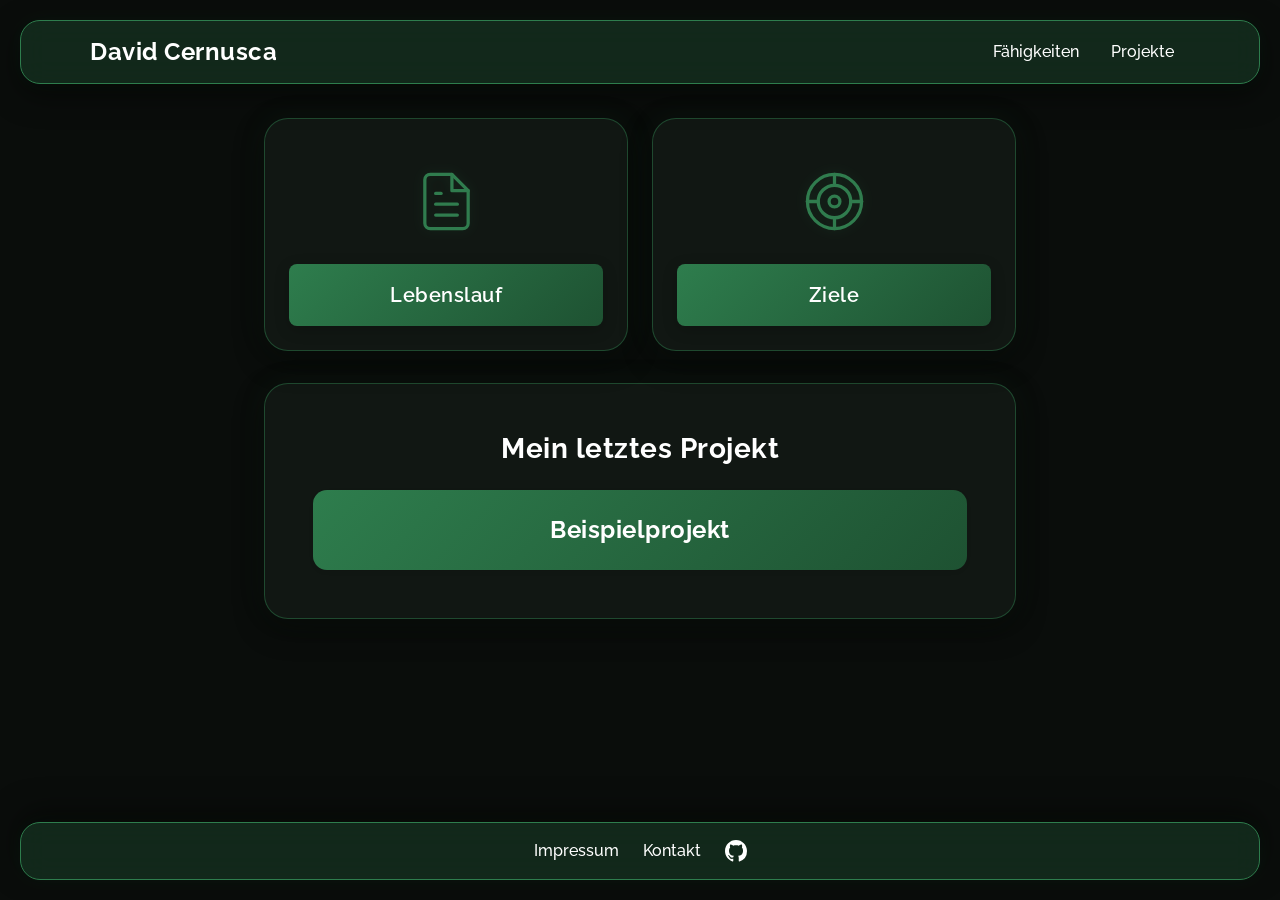
<file: index.html>
<!DOCTYPE html>
<html lang="de">

<head>
    <meta charset="UTF-8">
    <meta name="viewport" content="width=device-width, initial-scale=1.0">
    <title>Portfolio</title>

    <!-- Lädt das Bootstrap-Framework für fertige Styles und Komponenten wie Buttons, Karten etc. -->
    <link href="https://cdn.jsdelivr.net/npm/bootstrap@5.3.3/dist/css/bootstrap.min.css" rel="stylesheet">

    <!-- Verbindung zu Google Fonts wird vorbereitet (schnelleres Laden) -->
    <link rel="preconnect" href="https://fonts.googleapis.com">
    <link rel="preconnect" href="https://fonts.gstatic.com" crossorigin>

    <!-- Lädt die Schriftart "Raleway" in verschiedenen Schriftstärken von Google Fonts -->
    <link href="https://fonts.googleapis.com/css2?family=Raleway:wght@400;500;600;700&display=swap" rel="stylesheet">

    <!-- Bindet die eigene CSS-Datei ein, die alle benutzerdefinierten Styles enthält -->
    <link rel="stylesheet" href="style.css">

    <!-- Lädt das Bootstrap-JavaScript (defer = erst nach dem HTML laden) -->
    <script src="https://cdn.jsdelivr.net/npm/bootstrap@5.3.3/dist/js/bootstrap.bundle.min.js" defer></script>
</head>

<body>

    <!-- ===================== NAVIGATIONSLEISTE ===================== -->
    <!-- "navbar-expand-lg" bedeutet: ab großen Bildschirmen wird die Nav horizontal angezeigt -->
    <!-- "navbar-dark" passt die Textfarben für dunkle Hintergründe an -->
    <nav class="navbar navbar-expand-lg navbar-dark island-nav py-2">
        <div class="container">

            <!-- Logo / Name links oben -->
            <a class="navbar-brand fw-bold fs-4 text-white ps-lg-2" href="#">David Cernusca</a>

            <!-- Hamburger-Button: erscheint nur auf kleinen Bildschirmen (Mobilgeräte) -->
            <button class="navbar-toggler text-white" type="button" data-bs-toggle="collapse" data-bs-target="#navbarNav">
                <span class="navbar-toggler-icon"></span>
            </button>

            <!-- Navigationslinks – auf Mobilgeräten eingeklappt, auf Desktop sichtbar -->
            <div class="collapse navbar-collapse" id="navbarNav">
                <!-- "ms-auto" schiebt die Links nach rechts -->
                <ul class="navbar-nav ms-auto mt-2 mt-lg-0 pe-lg-2">
                    <li class="nav-item">
                        <a class="nav-link fs-6 px-3" href="#">Fähigkeiten</a>
                    </li>
                    <li class="nav-item">
                        <a class="nav-link fs-6 px-3" href="projekte.html">Projekte</a>
                    </li>
                </ul>
            </div>

        </div>
    </nav>


    <!-- ===================== HAUPTINHALT ===================== -->
    <!-- "container" begrenzt die Breite und zentriert den Inhalt -->
    <div class="container px-4 px-md-0 mt-2">


        <!-- ---- KARTEN-BEREICH (zwei nebeneinander) ---- -->
        <!-- "row" erstellt eine horizontale Zeile im Bootstrap-Rastersystem -->
        <!-- "g-4" setzt den Abstand zwischen den Karten -->
        <div class="row justify-content-center mb-4 g-4">

            <!-- Karte: Lebenslauf -->
            <!-- "col-sm-10 col-md-5 col-lg-4" steuert die Breite je nach Bildschirmgröße -->
            <div class="col-sm-10 col-md-5 col-lg-4">
                <div class="card h-100 bg-custom-card overflow-hidden">

                    <!-- Bereich für das dekorative SVG-Icon -->
                    <div class="icon-container">
                        <!-- SVG-Grafik: stellt ein Dokument/Blatt dar -->
                        <svg class="card-icon" xmlns="http://www.w3.org/2000/svg" width="65" height="65" fill="none" stroke="currentColor" stroke-width="1.2" stroke-linecap="round" stroke-linejoin="round" viewBox="0 0 24 24">
                            <path d="M14 2H6a2 2 0 0 0-2 2v16a2 2 0 0 0 2 2h12a2 2 0 0 0 2-2V8z"></path>
                            <polyline points="14 2 14 8 20 8"></polyline>
                            <line x1="16" y1="13" x2="8" y2="13"></line> 
                            <line x1="16" y1="17" x2="8" y2="17"></line>
                            <polyline points="10 9 9 9 8 9"></polyline>
                        </svg>
                    </div>

                    <!-- Karteninhalt: enthält den Button -->
                    <div class="card-body p-4 pt-0">
                        <a href="#" class="btn btn-custom-gradient py-3 rounded-3 fs-5">Lebenslauf</a>
                    </div>

                </div>
            </div>

            <!-- Karte: Ziele -->
            <div class="col-sm-10 col-md-5 col-lg-4">
                <div class="card h-100 bg-custom-card overflow-hidden">

                    <!-- Bereich für das dekorative SVG-Icon -->
                    <div class="icon-container">
                        <!-- SVG-Grafik: stellt ein Zielscheiben-Symbol dar -->
                        <svg class="card-icon" xmlns="http://www.w3.org/2000/svg" width="65" height="65" fill="none" stroke="currentColor" stroke-width="1.2" stroke-linecap="round" stroke-linejoin="round" viewBox="0 0 24 24">
                            <circle cx="12" cy="12" r="10"></circle>
                            <circle cx="12" cy="12" r="6"></circle>
                            <circle cx="12" cy="12" r="2"></circle>
                            <line x1="22" y1="12" x2="18" y2="12"></line>
                            <line x1="6" y1="12" x2="2" y2="12"></line>
                            <line x1="12" y1="6" x2="12" y2="2"></line>
                            <line x1="12" y1="22" x2="12" y2="18"></line>
                        </svg>
                    </div>

                    <!-- Karteninhalt: enthält den Button -->
                    <div class="card-body p-4 pt-0">
                        <a href="#" class="btn btn-custom-gradient py-3 rounded-3 fs-5">Ziele</a>
                    </div>

                </div>
            </div>

        </div>


        <!-- ---- PROJEKT-BANNER ---- -->
        <!-- Zeigt das neueste Projekt als hervorgehobenen Bereich an -->
        <div class="row justify-content-center mb-5 pt-2">
            <div class="col-sm-10 col-md-10 col-lg-8">
                <div class="project-section p-4 p-md-5 text-center">

                    <h3 class="fw-bold mb-4 text-white">Mein letztes Projekt</h3>

                    <!-- Klickbarer Bereich, der zum Projekt weiterleitet -->
                    <a href="#" class="project-inner-btn shadow-sm">
                        <h4 class="fw-bold mb-0">Beispielprojekt</h4>
                    </a>

                </div>
            </div>
        </div>


    </div>


    <!-- ===================== FUSSZEILE ===================== -->
    <footer class="island-footer py-3 text-white">
        <div class="container text-center">

            <!-- Links nebeneinander, zentriert, mit gleichmäßigem Abstand (gap-4) -->
            <div class="d-flex justify-content-center align-items-center gap-4 fs-6">

                <a href="#" class="footer-link">Impressum</a>
                <a href="#" class="footer-link">Kontakt</a>

                <!-- GitHub-Icon als SVG – öffnet in einem neuen Tab (target="_blank") -->
                <!-- "aria-label" macht den Link für Screenreader zugänglich -->
                <a href="https://github.com" class="github-hover d-flex align-items-center" target="_blank" aria-label="GitHub">
                    <svg xmlns="http://www.w3.org/2000/svg" width="22" height="22" fill="currentColor" class="bi bi-github" viewBox="0 0 16 16">
                        <path d="M8 0C3.58 0 0 3.58 0 8c0 3.54 2.29 6.53 5.47 7.59.4.07.55-.17.55-.38 0-.19-.01-.82-.01-1.49-2.01.37-2.53-.49-2.69-.94-.09-.23-.48-.94-.82-1.13-.28-.15-.68-.52-.01-.53.63-.01 1.08.58 1.23.82.72 1.21 1.87.87 2.33.66.07-.52.28-.87.51-1.07-1.78-.2-3.64-.89-3.64-3.95 0-.87.31-1.59.82-2.15-.08-.2-.36-1.02.08-2.12 0 0 .67-.21 2.2.82.64-.18 1.32-.27 2-.27s1.36.09 2 .27c1.53-1.04 2.2-.82 2.2-.82.44 1.1.16 1.92.08 2.12.51.56.82 1.27.82 2.15 0 3.07-1.87 3.75-3.65 3.95.29.25.54.73.54 1.48 0 1.07-.01 1.93-.01 2.2 0 .21.15.46.55.38A8.01 8.01 0 0 0 16 8c0-4.42-3.58-8-8-8"/>
                    </svg>
                </a>

            </div>
        </div>
    </footer>

</body>
</html>
</file>
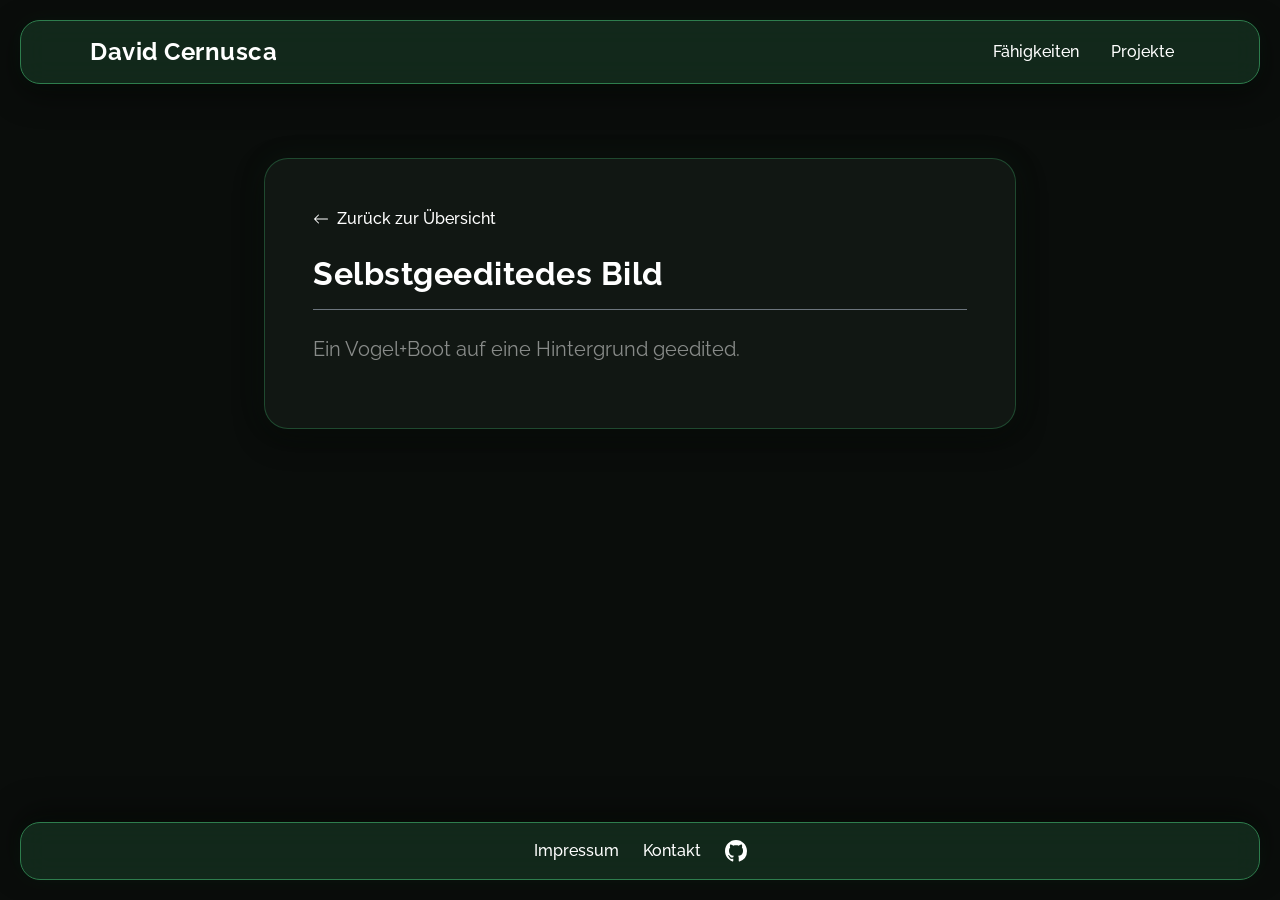
<file: projekt_Bildbearbeitung.html>
<!DOCTYPE html>
<html lang="de">
<head>
    <meta charset="UTF-8">
    <meta name="viewport" content="width=device-width, initial-scale=1.0">
    <title>Projekt Bildbearbeitung</title>

    <!-- Lädt das Bootstrap-Framework für fertige Styles und Komponenten wie Buttons, Karten etc. -->
    <link href="https://cdn.jsdelivr.net/npm/bootstrap@5.3.3/dist/css/bootstrap.min.css" rel="stylesheet">

    <!-- Verbindung zu Google Fonts wird vorbereitet (schnelleres Laden) -->
    <link rel="preconnect" href="https://fonts.googleapis.com">
    <link rel="preconnect" href="https://fonts.gstatic.com" crossorigin>

    <!-- Lädt die Schriftart "Raleway" in verschiedenen Schriftstärken von Google Fonts -->
    <link href="https://fonts.googleapis.com/css2?family=Raleway:wght@400;500;600;700&display=swap" rel="stylesheet">

    <!-- Bindet die eigene CSS-Datei ein, die alle benutzerdefinierten Styles enthält -->
    <link rel="stylesheet" href="style.css">
</head>
<body>

    <!-- ===================== NAVIGATIONSLEISTE ===================== -->
    <!-- Identisch auf allen Seiten – sorgt für ein einheitliches Erscheinungsbild -->
    <nav class="navbar navbar-expand-lg navbar-dark island-nav py-2">
        <div class="container">

            <!-- Logo / Name links oben -->
            <a class="navbar-brand fw-bold fs-4 text-white ps-lg-2" href="index.html">David Cernusca</a>

            <!-- Hamburger-Button: erscheint nur auf kleinen Bildschirmen (Mobilgeräte) -->
            <button class="navbar-toggler text-white" type="button" data-bs-toggle="collapse" data-bs-target="#navbarNav">
                <span class="navbar-toggler-icon"></span>
            </button>

            <!-- Navigationslinks – auf Mobilgeräten eingeklappt, auf Desktop sichtbar -->
            <div class="collapse navbar-collapse" id="navbarNav">
                <!-- "ms-auto" schiebt die Links nach rechts -->
                <ul class="navbar-nav ms-auto mt-2 mt-lg-0 pe-lg-2">
                    <li class="nav-item">
                        <a class="nav-link fs-6 px-3" href="#">Fähigkeiten</a>
                    </li>
                    <li class="nav-item">
                        <a class="nav-link fs-6 px-3" href="projekte.html">Projekte</a>
                    </li>
                </ul>
            </div>

        </div>
    </nav>


    <!-- ===================== HAUPTINHALT ===================== -->
    <!-- "mt-5" sorgt für einen größeren Abstand nach oben, damit der Inhalt Luft hat -->
    <div class="container px-4 px-md-0 mt-5">
        <div class="row justify-content-center mb-5">
            <div class="col-sm-10 col-md-10 col-lg-8">

                <!-- Detailkarte des Projekts im einheitlichen Design -->
                <div class="project-section p-4 p-md-5 text-start">

                    <!-- Zurück-Link zur Projektübersicht -->
                    <!-- "d-inline-flex" und "align-items-center" richten Pfeil und Text nebeneinander aus -->
                    <a href="projekte.html" class="nav-link d-inline-flex align-items-center gap-2 mb-4 text-secondary fs-6">
                        <!-- SVG-Pfeil-Icon (zeigt nach links) -->
                        <svg xmlns="http://www.w3.org/2000/svg" width="16" height="16" fill="currentColor" class="bi bi-arrow-left" viewBox="0 0 16 16">
                            <path fill-rule="evenodd" d="M15 8a.5.5 0 0 0-.5-.5H2.707l3.147-3.146a.5.5 0 1 0-.708-.708l-4 4a.5.5 0 0 0 0 .708l4 4a.5.5 0 0 0 .708-.708L2.707 8.5H14.5A.5.5 0 0 0 15 8"/>
                        </svg>
                        Zurück zur Übersicht
                    </a>

                    <!-- Projektüberschrift – "border-bottom" erzeugt die Trennlinie darunter -->
                    <h2 class="fw-bold mb-4 text-white border-bottom border-secondary pb-3">
                        Selbstgeeditedes Bild
                    </h2>

                    <!-- Projektbeschreibung – "text-white-50" macht den Text etwas transparenter -->
                    <!-- "lh-base" sorgt für einen angenehmen Zeilenabstand beim Lesen -->
                    <p class="text-white-50 fs-5 lh-base">
                        Ein Vogel+Boot auf eine Hintergrund geedited.
                    </p>

                </div>

            </div>
        </div>
    </div>


    <!-- ===================== FUSSZEILE ===================== -->
    <footer class="island-footer py-3 text-white">
        <div class="container text-center">

            <!-- Links nebeneinander, zentriert, mit gleichmäßigem Abstand (gap-4) -->
            <div class="d-flex justify-content-center align-items-center gap-4 fs-6">

                <a href="#" class="footer-link">Impressum</a>
                <a href="#" class="footer-link">Kontakt</a>

                <!-- GitHub-Icon als SVG – öffnet in einem neuen Tab (target="_blank") -->
                <!-- "aria-label" macht den Link für Screenreader zugänglich -->
                <a href="https://github.com" class="github-hover d-flex align-items-center" target="_blank" aria-label="GitHub">
                    <svg xmlns="http://www.w3.org/2000/svg" width="22" height="22" fill="currentColor" class="bi bi-github" viewBox="0 0 16 16">
                        <path d="M8 0C3.58 0 0 3.58 0 8c0 3.54 2.29 6.53 5.47 7.59.4.07.55-.17.55-.38 0-.19-.01-.82-.01-1.49-2.01.37-2.53-.49-2.69-.94-.09-.23-.48-.94-.82-1.13-.28-.15-.68-.52-.01-.53.63-.01 1.08.58 1.23.82.72 1.21 1.87.87 2.33.66.07-.52.28-.87.51-1.07-1.78-.2-3.64-.89-3.64-3.95 0-.87.31-1.59.82-2.15-.08-.2-.36-1.02.08-2.12 0 0 .67-.21 2.2.82.64-.18 1.32-.27 2-.27s1.36.09 2 .27c1.53-1.04 2.2-.82 2.2-.82.44 1.1.16 1.92.08 2.12.51.56.82 1.27.82 2.15 0 3.07-1.87 3.75-3.65 3.95.29.25.54.73.54 1.48 0 1.07-.01 1.93-.01 2.2 0 .21.15.46.55.38A8.01 8.01 0 0 0 16 8c0-4.42-3.58-8-8-8"/>
                    </svg>
                </a>

            </div>
        </div>
    </footer>

    <!-- Lädt das Bootstrap-JavaScript (muss am Ende stehen, damit das HTML zuerst geladen wird) -->
    <script src="https://cdn.jsdelivr.net/npm/bootstrap@5.3.3/dist/js/bootstrap.bundle.min.js"></script>

</body>
</html>
</file>
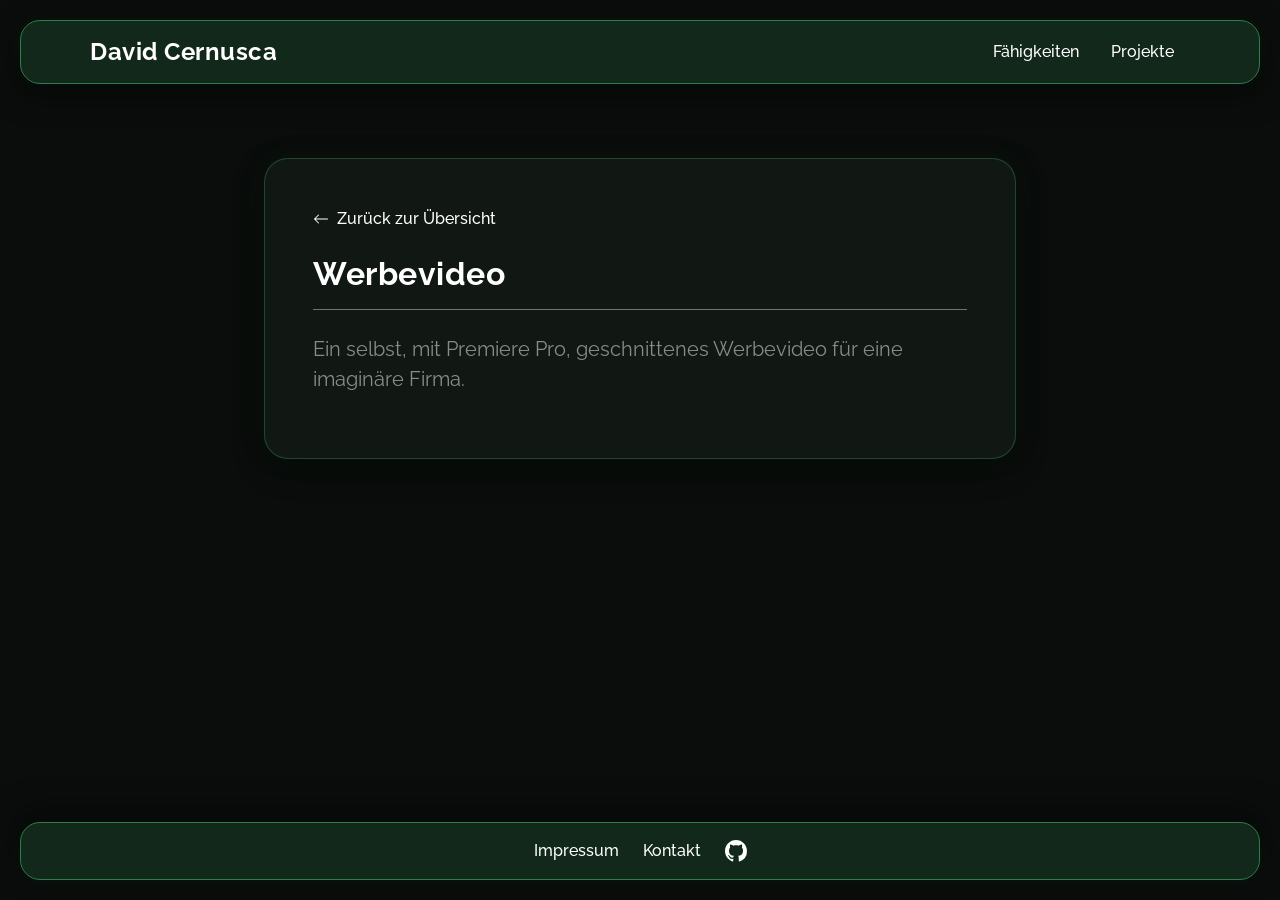
<file: projekt_EigenesWerbevideo.html>
<!DOCTYPE html>
<html lang="de">
<head>
    <meta charset="UTF-8">
    <meta name="viewport" content="width=device-width, initial-scale=1.0">
    <title>Projekt Website</title>

    <!-- Lädt das Bootstrap-Framework für fertige Styles und Komponenten wie Buttons, Karten etc. -->
    <link href="https://cdn.jsdelivr.net/npm/bootstrap@5.3.3/dist/css/bootstrap.min.css" rel="stylesheet">

    <!-- Verbindung zu Google Fonts wird vorbereitet (schnelleres Laden) -->
    <link rel="preconnect" href="https://fonts.googleapis.com">
    <link rel="preconnect" href="https://fonts.gstatic.com" crossorigin>

    <!-- Lädt die Schriftart "Raleway" in verschiedenen Schriftstärken von Google Fonts -->
    <link href="https://fonts.googleapis.com/css2?family=Raleway:wght@400;500;600;700&display=swap" rel="stylesheet">

    <!-- Bindet die eigene CSS-Datei ein, die alle benutzerdefinierten Styles enthält -->
    <link rel="stylesheet" href="style.css">
</head>
<body>

    <!-- ===================== NAVIGATIONSLEISTE ===================== -->
    <!-- Identisch auf allen Seiten – sorgt für ein einheitliches Erscheinungsbild -->
    <nav class="navbar navbar-expand-lg navbar-dark island-nav py-2">
        <div class="container">

            <!-- Logo / Name links oben -->
            <a class="navbar-brand fw-bold fs-4 text-white ps-lg-2" href="index.html">David Cernusca</a>

            <!-- Hamburger-Button: erscheint nur auf kleinen Bildschirmen (Mobilgeräte) -->
            <button class="navbar-toggler text-white" type="button" data-bs-toggle="collapse" data-bs-target="#navbarNav">
                <span class="navbar-toggler-icon"></span>
            </button>

            <!-- Navigationslinks – auf Mobilgeräten eingeklappt, auf Desktop sichtbar -->
            <div class="collapse navbar-collapse" id="navbarNav">
                <!-- "ms-auto" schiebt die Links nach rechts -->
                <ul class="navbar-nav ms-auto mt-2 mt-lg-0 pe-lg-2">
                    <li class="nav-item">
                        <a class="nav-link fs-6 px-3" href="#">Fähigkeiten</a>
                    </li>
                    <li class="nav-item">
                        <a class="nav-link fs-6 px-3" href="projekte.html">Projekte</a>
                    </li>
                </ul>
            </div>

        </div>
    </nav>


    <!-- ===================== HAUPTINHALT ===================== -->
    <!-- "mt-5" sorgt für einen größeren Abstand nach oben, damit der Inhalt Luft hat -->
    <div class="container px-4 px-md-0 mt-5">
        <div class="row justify-content-center mb-5">
            <div class="col-sm-10 col-md-10 col-lg-8">

                <!-- Detailkarte des Projekts im einheitlichen Design -->
                <div class="project-section p-4 p-md-5 text-start">

                    <!-- Zurück-Link zur Projektübersicht -->
                    <!-- "d-inline-flex" und "align-items-center" richten Pfeil und Text nebeneinander aus -->
                    <a href="projekte.html" class="nav-link d-inline-flex align-items-center gap-2 mb-4 text-secondary fs-6">
                        <!-- SVG-Pfeil-Icon (zeigt nach links) -->
                        <svg xmlns="http://www.w3.org/2000/svg" width="16" height="16" fill="currentColor" class="bi bi-arrow-left" viewBox="0 0 16 16">
                            <path fill-rule="evenodd" d="M15 8a.5.5 0 0 0-.5-.5H2.707l3.147-3.146a.5.5 0 1 0-.708-.708l-4 4a.5.5 0 0 0 0 .708l4 4a.5.5 0 0 0 .708-.708L2.707 8.5H14.5A.5.5 0 0 0 15 8"/>
                        </svg>
                        Zurück zur Übersicht
                    </a>

                    <!-- Projektüberschrift – "border-bottom" erzeugt die Trennlinie darunter -->
                    <h2 class="fw-bold mb-4 text-white border-bottom border-secondary pb-3">
                        Werbevideo
                    </h2>

                    <!-- Projektbeschreibung – "text-white-50" macht den Text etwas transparenter -->
                    <!-- "lh-base" sorgt für einen angenehmen Zeilenabstand beim Lesen -->
                    <p class="text-white-50 fs-5 lh-base">
                        Ein selbst, mit Premiere Pro, geschnittenes Werbevideo für eine imaginäre Firma.
                    </p>

                </div>

            </div>
        </div>
    </div>


    <!-- ===================== FUSSZEILE ===================== -->
    <footer class="island-footer py-3 text-white">
        <div class="container text-center">

            <!-- Links nebeneinander, zentriert, mit gleichmäßigem Abstand (gap-4) -->
            <div class="d-flex justify-content-center align-items-center gap-4 fs-6">

                <a href="#" class="footer-link">Impressum</a>
                <a href="#" class="footer-link">Kontakt</a>

                <!-- GitHub-Icon als SVG – öffnet in einem neuen Tab (target="_blank") -->
                <!-- "aria-label" macht den Link für Screenreader zugänglich -->
                <a href="https://github.com" class="github-hover d-flex align-items-center" target="_blank" aria-label="GitHub">
                    <svg xmlns="http://www.w3.org/2000/svg" width="22" height="22" fill="currentColor" class="bi bi-github" viewBox="0 0 16 16">
                        <path d="M8 0C3.58 0 0 3.58 0 8c0 3.54 2.29 6.53 5.47 7.59.4.07.55-.17.55-.38 0-.19-.01-.82-.01-1.49-2.01.37-2.53-.49-2.69-.94-.09-.23-.48-.94-.82-1.13-.28-.15-.68-.52-.01-.53.63-.01 1.08.58 1.23.82.72 1.21 1.87.87 2.33.66.07-.52.28-.87.51-1.07-1.78-.2-3.64-.89-3.64-3.95 0-.87.31-1.59.82-2.15-.08-.2-.36-1.02.08-2.12 0 0 .67-.21 2.2.82.64-.18 1.32-.27 2-.27s1.36.09 2 .27c1.53-1.04 2.2-.82 2.2-.82.44 1.1.16 1.92.08 2.12.51.56.82 1.27.82 2.15 0 3.07-1.87 3.75-3.65 3.95.29.25.54.73.54 1.48 0 1.07-.01 1.93-.01 2.2 0 .21.15.46.55.38A8.01 8.01 0 0 0 16 8c0-4.42-3.58-8-8-8"/>
                    </svg>
                </a>

            </div>
        </div>
    </footer>

    <!-- Lädt das Bootstrap-JavaScript (muss am Ende stehen, damit das HTML zuerst geladen wird) -->
    <script src="https://cdn.jsdelivr.net/npm/bootstrap@5.3.3/dist/js/bootstrap.bundle.min.js"></script>

</body>
</html>
</file>
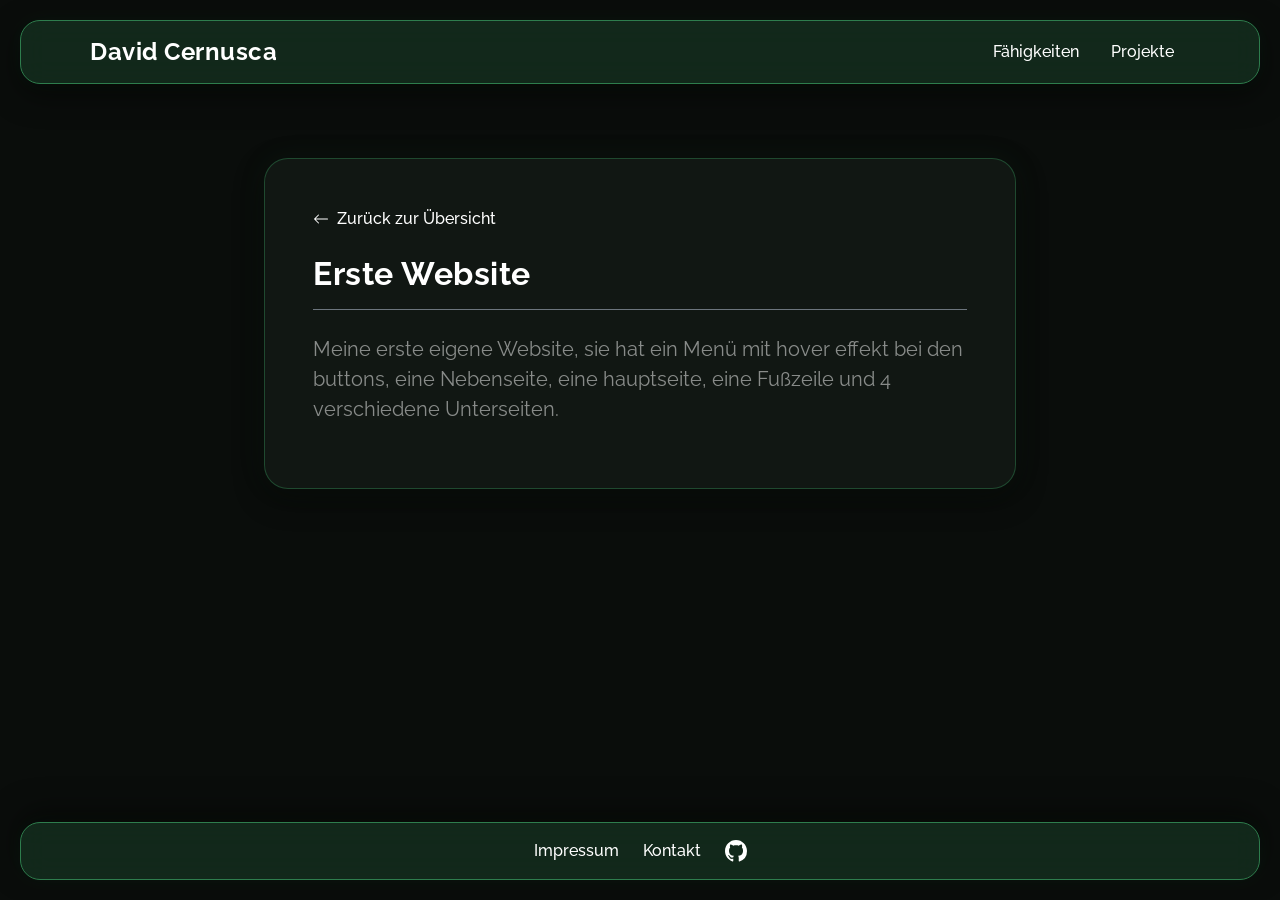
<file: projekt_Website.html>
<!DOCTYPE html>
<html lang="de">
<head>
    <meta charset="UTF-8">
    <meta name="viewport" content="width=device-width, initial-scale=1.0">
    <title>Projekt Website</title>

    <!-- Lädt das Bootstrap-Framework für fertige Styles und Komponenten wie Buttons, Karten etc. -->
    <link href="https://cdn.jsdelivr.net/npm/bootstrap@5.3.3/dist/css/bootstrap.min.css" rel="stylesheet">

    <!-- Verbindung zu Google Fonts wird vorbereitet (schnelleres Laden) -->
    <link rel="preconnect" href="https://fonts.googleapis.com">
    <link rel="preconnect" href="https://fonts.gstatic.com" crossorigin>

    <!-- Lädt die Schriftart "Raleway" in verschiedenen Schriftstärken von Google Fonts -->
    <link href="https://fonts.googleapis.com/css2?family=Raleway:wght@400;500;600;700&display=swap" rel="stylesheet">

    <!-- Bindet die eigene CSS-Datei ein, die alle benutzerdefinierten Styles enthält -->
    <link rel="stylesheet" href="style.css">
</head>
<body>

    <!-- ===================== NAVIGATIONSLEISTE ===================== -->
    <!-- Identisch auf allen Seiten – sorgt für ein einheitliches Erscheinungsbild -->
    <nav class="navbar navbar-expand-lg navbar-dark island-nav py-2">
        <div class="container">

            <!-- Logo / Name links oben -->
            <a class="navbar-brand fw-bold fs-4 text-white ps-lg-2" href="index.html">David Cernusca</a>

            <!-- Hamburger-Button: erscheint nur auf kleinen Bildschirmen (Mobilgeräte) -->
            <button class="navbar-toggler text-white" type="button" data-bs-toggle="collapse" data-bs-target="#navbarNav">
                <span class="navbar-toggler-icon"></span>
            </button>

            <!-- Navigationslinks – auf Mobilgeräten eingeklappt, auf Desktop sichtbar -->
            <div class="collapse navbar-collapse" id="navbarNav">
                <!-- "ms-auto" schiebt die Links nach rechts -->
                <ul class="navbar-nav ms-auto mt-2 mt-lg-0 pe-lg-2">
                    <li class="nav-item">
                        <a class="nav-link fs-6 px-3" href="#">Fähigkeiten</a>
                    </li>
                    <li class="nav-item">
                        <a class="nav-link fs-6 px-3" href="projekte.html">Projekte</a>
                    </li>
                </ul>
            </div>

        </div>
    </nav>


    <!-- ===================== HAUPTINHALT ===================== -->
    <!-- "mt-5" sorgt für einen größeren Abstand nach oben, damit der Inhalt Luft hat -->
    <div class="container px-4 px-md-0 mt-5">
        <div class="row justify-content-center mb-5">
            <div class="col-sm-10 col-md-10 col-lg-8">

                <!-- Detailkarte des Projekts im einheitlichen Design -->
                <div class="project-section p-4 p-md-5 text-start">

                    <!-- Zurück-Link zur Projektübersicht -->
                    <!-- "d-inline-flex" und "align-items-center" richten Pfeil und Text nebeneinander aus -->
                    <a href="projekte.html" class="nav-link d-inline-flex align-items-center gap-2 mb-4 text-secondary fs-6">
                        <!-- SVG-Pfeil-Icon (zeigt nach links) -->
                        <svg xmlns="http://www.w3.org/2000/svg" width="16" height="16" fill="currentColor" class="bi bi-arrow-left" viewBox="0 0 16 16">
                            <path fill-rule="evenodd" d="M15 8a.5.5 0 0 0-.5-.5H2.707l3.147-3.146a.5.5 0 1 0-.708-.708l-4 4a.5.5 0 0 0 0 .708l4 4a.5.5 0 0 0 .708-.708L2.707 8.5H14.5A.5.5 0 0 0 15 8"/>
                        </svg>
                        Zurück zur Übersicht
                    </a>

                    <!-- Projektüberschrift – "border-bottom" erzeugt die Trennlinie darunter -->
                    <h2 class="fw-bold mb-4 text-white border-bottom border-secondary pb-3">
                        Erste Website
                    </h2>

                    <!-- Projektbeschreibung – "text-white-50" macht den Text etwas transparenter -->
                    <!-- "lh-base" sorgt für einen angenehmen Zeilenabstand beim Lesen -->
                    <p class="text-white-50 fs-5 lh-base">
                        Meine erste eigene Website, sie hat ein Menü mit hover effekt bei den buttons, eine Nebenseite, eine hauptseite, eine Fußzeile und 4 verschiedene Unterseiten.
                    </p>

                </div>

            </div>
        </div>
    </div>


    <!-- ===================== FUSSZEILE ===================== -->
    <footer class="island-footer py-3 text-white">
        <div class="container text-center">

            <!-- Links nebeneinander, zentriert, mit gleichmäßigem Abstand (gap-4) -->
            <div class="d-flex justify-content-center align-items-center gap-4 fs-6">

                <a href="#" class="footer-link">Impressum</a>
                <a href="#" class="footer-link">Kontakt</a>

                <!-- GitHub-Icon als SVG – öffnet in einem neuen Tab (target="_blank") -->
                <!-- "aria-label" macht den Link für Screenreader zugänglich -->
                <a href="https://github.com" class="github-hover d-flex align-items-center" target="_blank" aria-label="GitHub">
                    <svg xmlns="http://www.w3.org/2000/svg" width="22" height="22" fill="currentColor" class="bi bi-github" viewBox="0 0 16 16">
                        <path d="M8 0C3.58 0 0 3.58 0 8c0 3.54 2.29 6.53 5.47 7.59.4.07.55-.17.55-.38 0-.19-.01-.82-.01-1.49-2.01.37-2.53-.49-2.69-.94-.09-.23-.48-.94-.82-1.13-.28-.15-.68-.52-.01-.53.63-.01 1.08.58 1.23.82.72 1.21 1.87.87 2.33.66.07-.52.28-.87.51-1.07-1.78-.2-3.64-.89-3.64-3.95 0-.87.31-1.59.82-2.15-.08-.2-.36-1.02.08-2.12 0 0 .67-.21 2.2.82.64-.18 1.32-.27 2-.27s1.36.09 2 .27c1.53-1.04 2.2-.82 2.2-.82.44 1.1.16 1.92.08 2.12.51.56.82 1.27.82 2.15 0 3.07-1.87 3.75-3.65 3.95.29.25.54.73.54 1.48 0 1.07-.01 1.93-.01 2.2 0 .21.15.46.55.38A8.01 8.01 0 0 0 16 8c0-4.42-3.58-8-8-8"/>
                    </svg>
                </a>

            </div>
        </div>
    </footer>

    <!-- Lädt das Bootstrap-JavaScript (muss am Ende stehen, damit das HTML zuerst geladen wird) -->
    <script src="https://cdn.jsdelivr.net/npm/bootstrap@5.3.3/dist/js/bootstrap.bundle.min.js"></script>

</body>
</html>
</file>
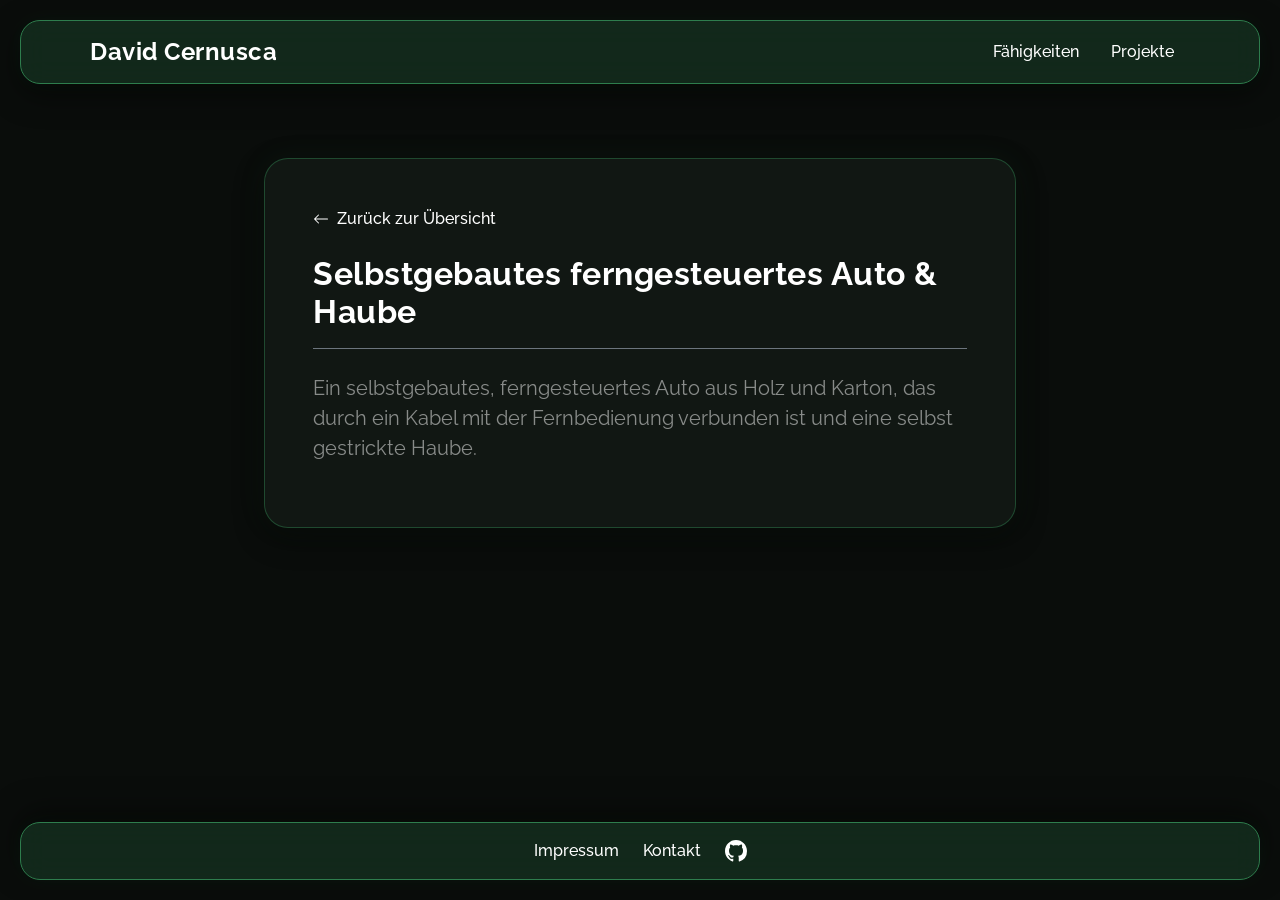
<file: projekt_Werken.html>
<!DOCTYPE html>
<html lang="de">
<head>
    <meta charset="UTF-8">
    <meta name="viewport" content="width=device-width, initial-scale=1.0">
    <title>Projekt Werken</title>

    <!-- Lädt das Bootstrap-Framework für fertige Styles und Komponenten wie Buttons, Karten etc. -->
    <link href="https://cdn.jsdelivr.net/npm/bootstrap@5.3.3/dist/css/bootstrap.min.css" rel="stylesheet">

    <!-- Verbindung zu Google Fonts wird vorbereitet (schnelleres Laden) -->
    <link rel="preconnect" href="https://fonts.googleapis.com">
    <link rel="preconnect" href="https://fonts.gstatic.com" crossorigin>

    <!-- Lädt die Schriftart "Raleway" in verschiedenen Schriftstärken von Google Fonts -->
    <link href="https://fonts.googleapis.com/css2?family=Raleway:wght@400;500;600;700&display=swap" rel="stylesheet">

    <!-- Bindet die eigene CSS-Datei ein, die alle benutzerdefinierten Styles enthält -->
    <link rel="stylesheet" href="style.css">
</head>
<body>

    <!-- ===================== NAVIGATIONSLEISTE ===================== -->
    <!-- Identisch auf allen Seiten – sorgt für ein einheitliches Erscheinungsbild -->
    <nav class="navbar navbar-expand-lg navbar-dark island-nav py-2">
        <div class="container">

            <!-- Logo / Name links oben -->
            <a class="navbar-brand fw-bold fs-4 text-white ps-lg-2" href="index.html">David Cernusca</a>

            <!-- Hamburger-Button: erscheint nur auf kleinen Bildschirmen (Mobilgeräte) -->
            <button class="navbar-toggler text-white" type="button" data-bs-toggle="collapse" data-bs-target="#navbarNav">
                <span class="navbar-toggler-icon"></span>
            </button>

            <!-- Navigationslinks – auf Mobilgeräten eingeklappt, auf Desktop sichtbar -->
            <div class="collapse navbar-collapse" id="navbarNav">
                <!-- "ms-auto" schiebt die Links nach rechts -->
                <ul class="navbar-nav ms-auto mt-2 mt-lg-0 pe-lg-2">
                    <li class="nav-item">
                        <a class="nav-link fs-6 px-3" href="#">Fähigkeiten</a>
                    </li>
                    <li class="nav-item">
                        <a class="nav-link fs-6 px-3" href="projekte.html">Projekte</a>
                    </li>
                </ul>
            </div>

        </div>
    </nav>


    <!-- ===================== HAUPTINHALT ===================== -->
    <!-- "mt-5" sorgt für einen größeren Abstand nach oben, damit der Inhalt Luft hat -->
    <div class="container px-4 px-md-0 mt-5">
        <div class="row justify-content-center mb-5">
            <div class="col-sm-10 col-md-10 col-lg-8">

                <!-- Detailkarte des Projekts im einheitlichen Design -->
                <div class="project-section p-4 p-md-5 text-start">

                    <!-- Zurück-Link zur Projektübersicht -->
                    <!-- "d-inline-flex" und "align-items-center" richten Pfeil und Text nebeneinander aus -->
                    <a href="projekte.html" class="nav-link d-inline-flex align-items-center gap-2 mb-4 text-secondary fs-6">
                        <!-- SVG-Pfeil-Icon (zeigt nach links) -->
                        <svg xmlns="http://www.w3.org/2000/svg" width="16" height="16" fill="currentColor" class="bi bi-arrow-left" viewBox="0 0 16 16">
                            <path fill-rule="evenodd" d="M15 8a.5.5 0 0 0-.5-.5H2.707l3.147-3.146a.5.5 0 1 0-.708-.708l-4 4a.5.5 0 0 0 0 .708l4 4a.5.5 0 0 0 .708-.708L2.707 8.5H14.5A.5.5 0 0 0 15 8"/>
                        </svg>
                        Zurück zur Übersicht
                    </a>

                    <!-- Projektüberschrift – "border-bottom" erzeugt die Trennlinie darunter -->
                    <h2 class="fw-bold mb-4 text-white border-bottom border-secondary pb-3">
                        Selbstgebautes ferngesteuertes Auto & Haube
                    </h2>

                    <!-- Projektbeschreibung – "text-white-50" macht den Text etwas transparenter -->
                    <!-- "lh-base" sorgt für einen angenehmen Zeilenabstand beim Lesen -->
                    <p class="text-white-50 fs-5 lh-base">
                        Ein selbstgebautes, ferngesteuertes Auto aus Holz und Karton, das durch ein Kabel mit der Fernbedienung verbunden ist und eine selbst gestrickte Haube.
                    </p>

                </div>

            </div>
        </div>
    </div>


    <!-- ===================== FUSSZEILE ===================== -->
    <footer class="island-footer py-3 text-white">
        <div class="container text-center">

            <!-- Links nebeneinander, zentriert, mit gleichmäßigem Abstand (gap-4) -->
            <div class="d-flex justify-content-center align-items-center gap-4 fs-6">

                <a href="#" class="footer-link">Impressum</a>
                <a href="#" class="footer-link">Kontakt</a>

                <!-- GitHub-Icon als SVG – öffnet in einem neuen Tab (target="_blank") -->
                <!-- "aria-label" macht den Link für Screenreader zugänglich -->
                <a href="https://github.com" class="github-hover d-flex align-items-center" target="_blank" aria-label="GitHub">
                    <svg xmlns="http://www.w3.org/2000/svg" width="22" height="22" fill="currentColor" class="bi bi-github" viewBox="0 0 16 16">
                        <path d="M8 0C3.58 0 0 3.58 0 8c0 3.54 2.29 6.53 5.47 7.59.4.07.55-.17.55-.38 0-.19-.01-.82-.01-1.49-2.01.37-2.53-.49-2.69-.94-.09-.23-.48-.94-.82-1.13-.28-.15-.68-.52-.01-.53.63-.01 1.08.58 1.23.82.72 1.21 1.87.87 2.33.66.07-.52.28-.87.51-1.07-1.78-.2-3.64-.89-3.64-3.95 0-.87.31-1.59.82-2.15-.08-.2-.36-1.02.08-2.12 0 0 .67-.21 2.2.82.64-.18 1.32-.27 2-.27s1.36.09 2 .27c1.53-1.04 2.2-.82 2.2-.82.44 1.1.16 1.92.08 2.12.51.56.82 1.27.82 2.15 0 3.07-1.87 3.75-3.65 3.95.29.25.54.73.54 1.48 0 1.07-.01 1.93-.01 2.2 0 .21.15.46.55.38A8.01 8.01 0 0 0 16 8c0-4.42-3.58-8-8-8"/>
                    </svg>
                </a>

            </div>
        </div>
    </footer>

    <!-- Lädt das Bootstrap-JavaScript (muss am Ende stehen, damit das HTML zuerst geladen wird) -->
    <script src="https://cdn.jsdelivr.net/npm/bootstrap@5.3.3/dist/js/bootstrap.bundle.min.js"></script>

</body>
</html>
</file>
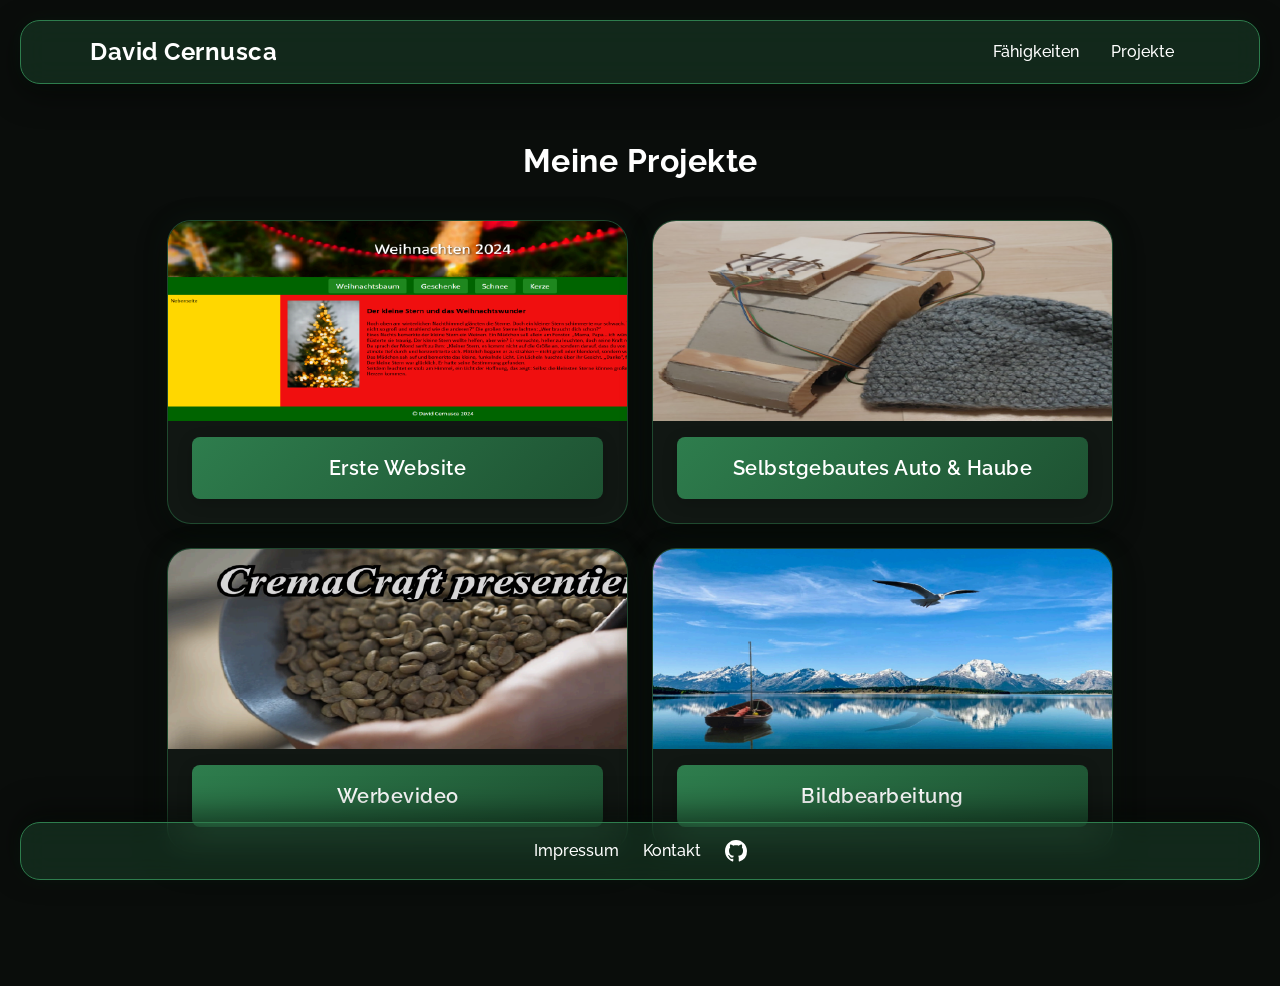
<file: projekte.html>
<!DOCTYPE html>
<html lang="de">
<head>
    <meta charset="UTF-8">
    <meta name="viewport" content="width=device-width, initial-scale=1.0">
    <title>Projekte</title>

    <!-- Lädt das Bootstrap-Framework für fertige Styles und Komponenten wie Buttons, Karten etc. -->
    <link href="https://cdn.jsdelivr.net/npm/bootstrap@5.3.3/dist/css/bootstrap.min.css" rel="stylesheet">

    <!-- Verbindung zu Google Fonts wird vorbereitet (schnelleres Laden) -->
    <link rel="preconnect" href="https://fonts.googleapis.com">
    <link rel="preconnect" href="https://fonts.gstatic.com" crossorigin>

    <!-- Lädt die Schriftart "Raleway" in verschiedenen Schriftstärken von Google Fonts -->
    <link href="https://fonts.googleapis.com/css2?family=Raleway:wght@400;500;600;700&display=swap" rel="stylesheet">

    <!-- Bindet die eigene CSS-Datei ein, die alle benutzerdefinierten Styles enthält -->
    <link rel="stylesheet" href="style.css">
</head>
<body>

    <!-- ===================== NAVIGATIONSLEISTE ===================== -->
    <!-- Identisch zur Startseite – "href=index.html" beim Logo führt zurück zur Startseite -->
    <nav class="navbar navbar-expand-lg navbar-dark island-nav py-2">
        <div class="container">

            <!-- Logo / Name links oben – klicken führt zurück zur Startseite -->
            <a class="navbar-brand fw-bold fs-4 text-white ps-lg-2" href="index.html">David Cernusca</a>

            <!-- Hamburger-Button: erscheint nur auf kleinen Bildschirmen (Mobilgeräte) -->
            <button class="navbar-toggler text-white" type="button" data-bs-toggle="collapse" data-bs-target="#navbarNav">
                <span class="navbar-toggler-icon"></span>
            </button>

            <!-- Navigationslinks – auf Mobilgeräten eingeklappt, auf Desktop sichtbar -->
            <div class="collapse navbar-collapse" id="navbarNav">
                <!-- "ms-auto" schiebt die Links nach rechts -->
                <ul class="navbar-nav ms-auto mt-2 mt-lg-0 pe-lg-2">
                    <li class="nav-item">
                        <a class="nav-link fs-6 px-3" href="#">Fähigkeiten</a>
                    </li>
                    <li class="nav-item">
                        <a class="nav-link fs-6 px-3" href="#">Projekte</a>
                    </li>
                </ul>
            </div>

        </div>
    </nav>


    <!-- ===================== HAUPTINHALT ===================== -->
    <!-- "container" begrenzt die Breite und zentriert den Inhalt -->
    <div class="container px-4 px-md-0 mt-4">

        <!-- ---- SEITENÜBERSCHRIFT ---- -->
        <div class="row justify-content-center mb-4 pt-2">
            <div class="col-10 text-center mb-2">
                <h2 class="fw-bold text-white">Meine Projekte</h2>
            </div>
        </div>


        <!-- ---- PROJEKT-KARTEN (je zwei nebeneinander) ---- -->
        <!-- "g-4" setzt den Abstand zwischen den Karten -->
        <!-- "col-md-5" sorgt dafür, dass immer zwei Karten pro Zeile erscheinen -->
        <div class="row justify-content-center mb-4 g-4">

            <!-- Projekt 1: Erste Website -->
            <div class="col-sm-10 col-md-5">
                <div class="card h-100 bg-custom-card overflow-hidden">

                    <!-- Vorschaubild der Projektkarte -->
                    <!-- Den Dateinamen in "src" anpassen, falls das Bild anders heißt -->
                    <div class="card-image-container">
                        <img src="img/Website.png" class="card-project-img" alt="Website Weihnachten 2024">
                    </div>

                    <!-- Karteninhalt: Button führt zur Detailseite des Projekts -->
                    <div class="card-body p-4 pt-3">
                        <a href="projekt_Website.html" class="btn btn-custom-gradient py-3 rounded-3 fs-5">Erste Website</a>
                    </div>

                </div>
            </div>

            <!-- Projekt 2: Selbstgebauter Content -->
            <div class="col-sm-10 col-md-5">
                <div class="card h-100 bg-custom-card overflow-hidden">

                    <!-- Vorschaubild der Projektkarte -->
                    <div class="card-image-container">
                        <img src="img/Basteln.png" class="card-project-img" alt="Selbstgebautes Auto und Haube">
                    </div>

                    <!-- Karteninhalt: Button führt zur Detailseite des Projekts -->
                    <div class="card-body p-4 pt-3">
                        <a href="projekt_Werken.html" class="btn btn-custom-gradient py-3 rounded-3 fs-5">Selbstgebautes Auto & Haube</a>
                    </div>

                </div>
            </div>

            <!-- Projekt 3: Werbevideo -->
            <div class="col-sm-10 col-md-5">
                <div class="card h-100 bg-custom-card overflow-hidden">

                    <!-- Vorschaubild der Projektkarte -->
                    <div class="card-image-container">
                        <img src="img/Werbevideo.png" class="card-project-img" alt="Selbstgemachtes Werbevideo">
                    </div>

                    <!-- Karteninhalt: Button führt zur Detailseite des Projekts -->
                    <div class="card-body p-4 pt-3">
                        <a href="projekt_EigenesWerbevideo.html" class="btn btn-custom-gradient py-3 rounded-3 fs-5">Werbevideo</a>
                    </div>

                </div>
            </div>

            <!-- Projekt 4: Bildbearbeitung -->
            <div class="col-sm-10 col-md-5">
                <div class="card h-100 bg-custom-card overflow-hidden">

                    <!-- Vorschaubild der Projektkarte -->
                    <div class="card-image-container">
                        <img src="img/BildBearbeitung.png" class="card-project-img" alt="Bildbearbeitung">
                    </div>

                    <!-- Karteninhalt: Button führt zur Detailseite des Projekts -->
                    <div class="card-body p-4 pt-3">
                        <a href="projekt_Bildbearbeitung.html" class="btn btn-custom-gradient py-3 rounded-3 fs-5">Bildbearbeitung</a>
                    </div>

                </div>
            </div>

        </div>
    </div>


    <!-- ===================== FUSSZEILE ===================== -->
    <footer class="island-footer py-3 text-white">
        <div class="container text-center">

            <!-- Links nebeneinander, zentriert, mit gleichmäßigem Abstand (gap-4) -->
            <div class="d-flex justify-content-center align-items-center gap-4 fs-6">

                <a href="#" class="footer-link">Impressum</a>
                <a href="#" class="footer-link">Kontakt</a>

                <!-- GitHub-Icon als SVG – öffnet in einem neuen Tab (target="_blank") -->
                <!-- "aria-label" macht den Link für Screenreader zugänglich -->
                <a href="https://github.com" class="github-hover d-flex align-items-center" target="_blank" aria-label="GitHub">
                    <svg xmlns="http://www.w3.org/2000/svg" width="22" height="22" fill="currentColor" class="bi bi-github" viewBox="0 0 16 16">
                        <path d="M8 0C3.58 0 0 3.58 0 8c0 3.54 2.29 6.53 5.47 7.59.4.07.55-.17.55-.38 0-.19-.01-.82-.01-1.49-2.01.37-2.53-.49-2.69-.94-.09-.23-.48-.94-.82-1.13-.28-.15-.68-.52-.01-.53.63-.01 1.08.58 1.23.82.72 1.21 1.87.87 2.33.66.07-.52.28-.87.51-1.07-1.78-.2-3.64-.89-3.64-3.95 0-.87.31-1.59.82-2.15-.08-.2-.36-1.02.08-2.12 0 0 .67-.21 2.2.82.64-.18 1.32-.27 2-.27s1.36.09 2 .27c1.53-1.04 2.2-.82 2.2-.82.44 1.1.16 1.92.08 2.12.51.56.82 1.27.82 2.15 0 3.07-1.87 3.75-3.65 3.95.29.25.54.73.54 1.48 0 1.07-.01 1.93-.01 2.2 0 .21.15.46.55.38A8.01 8.01 0 0 0 16 8c0-4.42-3.58-8-8-8"/>
                    </svg>
                </a>

            </div>
        </div>
    </footer>

    <!-- Lädt das Bootstrap-JavaScript (muss am Ende stehen, damit das HTML zuerst geladen wird) -->
    <script src="https://cdn.jsdelivr.net/npm/bootstrap@5.3.3/dist/js/bootstrap.bundle.min.js"></script>

</body>
</html>
</file>
<file: style.css>
/* ===================== GRUNDEINSTELLUNGEN ===================== */
/* Gilt für die gesamte Seite – Schriftart, Hintergrund, Textfarbe */
body {
    font-family: 'Raleway', sans-serif;
    background-color: #0a0d0b; /* Sehr dunkles Anthrazit als Hintergrundfarbe */
    color: #ffffff;
    padding-top: 110px;    /* Abstand oben, damit der Inhalt nicht hinter der fixen Navbar verschwindet */
    padding-bottom: 110px; /* Abstand unten, damit der Inhalt nicht hinter der fixen Fußzeile verschwindet */
    overflow-x: hidden;    /* Verhindert horizontales Scrollen */
}

/* Einheitliche Schriftart für alle Überschriften und den Logo-Schriftzug */
h1, h2, h3, h4, .navbar-brand {
    font-family: 'Raleway', sans-serif;
    letter-spacing: 0.5px; /* Minimaler Buchstabenabstand für bessere Lesbarkeit */
}


/* ===================== NAVIGATIONSLEISTE & FUSSZEILE ===================== */

/* "Glass-Island"-Effekt: schwebendes Element mit Glasur-Unschärfe und grünem Rahmen */
/* "position: fixed" hält die Navbar immer oben sichtbar, auch beim Scrollen */
.island-nav {
    position: fixed;
    top: 20px;
    left: 20px;
    right: 20px;
    z-index: 1030; /* Liegt über allen anderen Elementen */
    background: rgba(46, 125, 77, 0.25) !important; /* Halbtransparentes Grün */
    backdrop-filter: blur(14px);         /* Erzeugt den Glasur-/Unschärfe-Effekt */
    -webkit-backdrop-filter: blur(14px); /* Gleiche Einstellung für Safari */
    border: 1.5px solid #2e7d4d !important;
    border-radius: 20px; /* Abgerundete Ecken für die "Insel"-Form */
    box-shadow: 0 10px 30px rgba(0, 0, 0, 0.5), 0 0 20px rgba(46, 125, 77, 0.1);
}

/* Fußzeile: gleicher Stil wie die Navbar, aber unten fixiert */
.island-footer {
    position: fixed;
    bottom: 20px;
    left: 20px;
    right: 20px;
    z-index: 1030;
    background: rgba(46, 125, 77, 0.25) !important;
    backdrop-filter: blur(14px);
    -webkit-backdrop-filter: blur(14px);
    border: 1.5px solid #2e7d4d !important;
    border-radius: 20px;
    box-shadow: 0 -10px 30px rgba(0, 0, 0, 0.5), 0 0 20px rgba(46, 125, 77, 0.1);
}


/* ===================== KARTEN & PROJEKT-CONTAINER ===================== */

/* Gemeinsame Styles für Projektkarten und den Projekt-Detailbereich */
/* "transition" sorgt dafür, dass Hover-Effekte weich animiert werden */
.bg-custom-card, .project-section {
    background-color: #111713;
    color: #ffffff;
    border: 1.5px solid rgba(46, 125, 77, 0.5) !important;
    border-radius: 24px !important;
    box-shadow: 0 10px 30px rgba(0, 0, 0, 0.4), 0 0 30px rgba(46, 125, 77, 0.08);
    transition: transform 0.4s cubic-bezier(0.16, 1, 0.3, 1),
                box-shadow 0.4s cubic-bezier(0.16, 1, 0.3, 1),
                border-color 0.3s ease;
}

/* Beim Hover: Karte hebt sich leicht an und leuchtet grün auf */
.bg-custom-card:hover, .project-section:hover {
    transform: translateY(-6px); /* Karte bewegt sich 6px nach oben */
    border-color: #41b36e !important;
    box-shadow: 0 20px 40px rgba(0, 0, 0, 0.6), 0 0 40px rgba(46, 125, 77, 0.35);
}


/* ===================== SVG-ICONS AUF DEN KARTEN ===================== */

/* Zentriert das Icon innerhalb der Karte */
.icon-container {
    padding: 50px 0 30px 0;
    display: flex;
    justify-content: center;
    align-items: center;
}

/* Icon im Ruhezustand: leicht transparent, mit kleinem grünen Schimmer */
.card-icon {
    color: #41b36e;
    opacity: 0.65;
    transition: all 0.3s ease;
    filter: drop-shadow(0 0 6px rgba(65, 179, 110, 0.2));
}

/* Icon beim Hover: volle Helligkeit, größer und stärker leuchtend */
.bg-custom-card:hover .card-icon {
    opacity: 1;
    color: #55d48b;
    transform: scale(1.05); /* Icon wird leicht vergrößert */
    filter: drop-shadow(0 0 12px rgba(85, 212, 139, 0.6));
}


/* ===================== BUTTONS ===================== */

/* Haupt-Button mit grünem Farbverlauf – füllt die volle Kartenbreite aus */
.btn-custom-gradient {
    background: linear-gradient(135deg, #2e7d4d, #1e5232);
    color: #ffffff !important;
    border: none;
    width: 100%;
    font-weight: 600;
    letter-spacing: 0.5px;
    transition: all 0.3s ease;
    box-shadow: 0 4px 15px rgba(0, 0, 0, 0.2);
}

/* Button beim Hover: hellerer Farbverlauf und leichtes Anheben */
.btn-custom-gradient:hover {
    background: linear-gradient(135deg, #37945b, #24633d);
    box-shadow: 0 6px 20px rgba(46, 125, 77, 0.4);
    transform: translateY(-1px);
}

/* Großer klickbarer Bereich auf der Startseite für das neueste Projekt */
.project-inner-btn {
    display: block;
    text-decoration: none;
    background: linear-gradient(135deg, #2e7d4d, #1e5232);
    color: #ffffff !important;
    border-radius: 14px;
    padding: 26px;
    box-shadow: 0 4px 15px rgba(0, 0, 0, 0.2);
    transition: all 0.3s ease;
}

/* Projekt-Button beim Hover: minimal vergrößert und heller */
.project-inner-btn:hover {
    background: linear-gradient(135deg, #37945b, #24633d);
    transform: scale(1.02);
    box-shadow: 0 6px 20px rgba(46, 125, 77, 0.4);
}


/* ===================== LINKS & NAVIGATIONS-TEXT ===================== */

/* Alle Navigations- und Footer-Links: weiß, ohne Unterstrich */
.nav-link, .footer-link, .navbar-brand, .github-hover {
    color: #ffffff !important;
    text-decoration: none;
    font-weight: 500;
    transition: opacity 0.2s ease;
}

/* Beim Hover: leicht ausgeblendet statt Farbwechsel */
.nav-link:hover, .footer-link:hover, .navbar-brand:hover, .github-hover:hover {
    opacity: 0.8;
}

/* Entfernt den standardmäßigen Rahmen des Hamburger-Buttons */
.navbar-toggler {
    border: none !important;
}

/* Entfernt den blauen Fokus-Ring beim Klicken auf den Hamburger-Button */
.navbar-toggler:focus {
    box-shadow: none !important;
}
</file>
